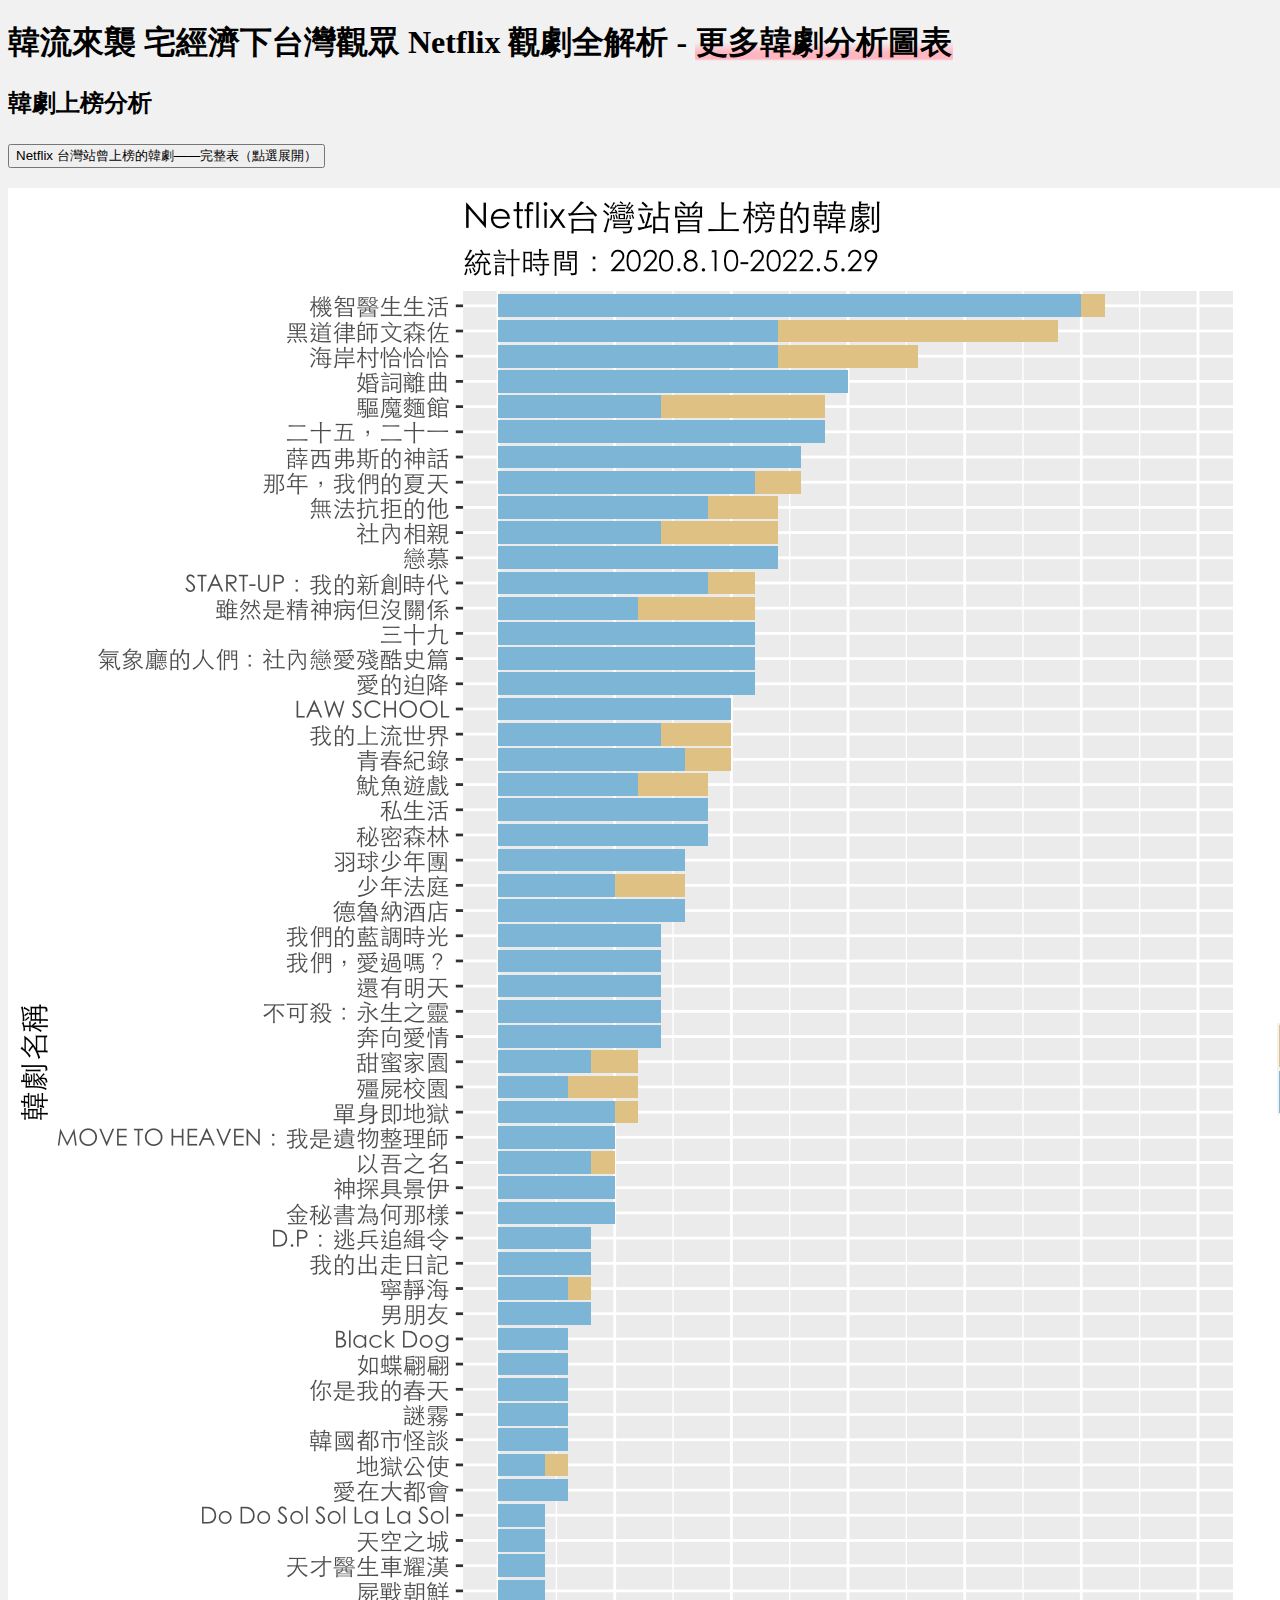
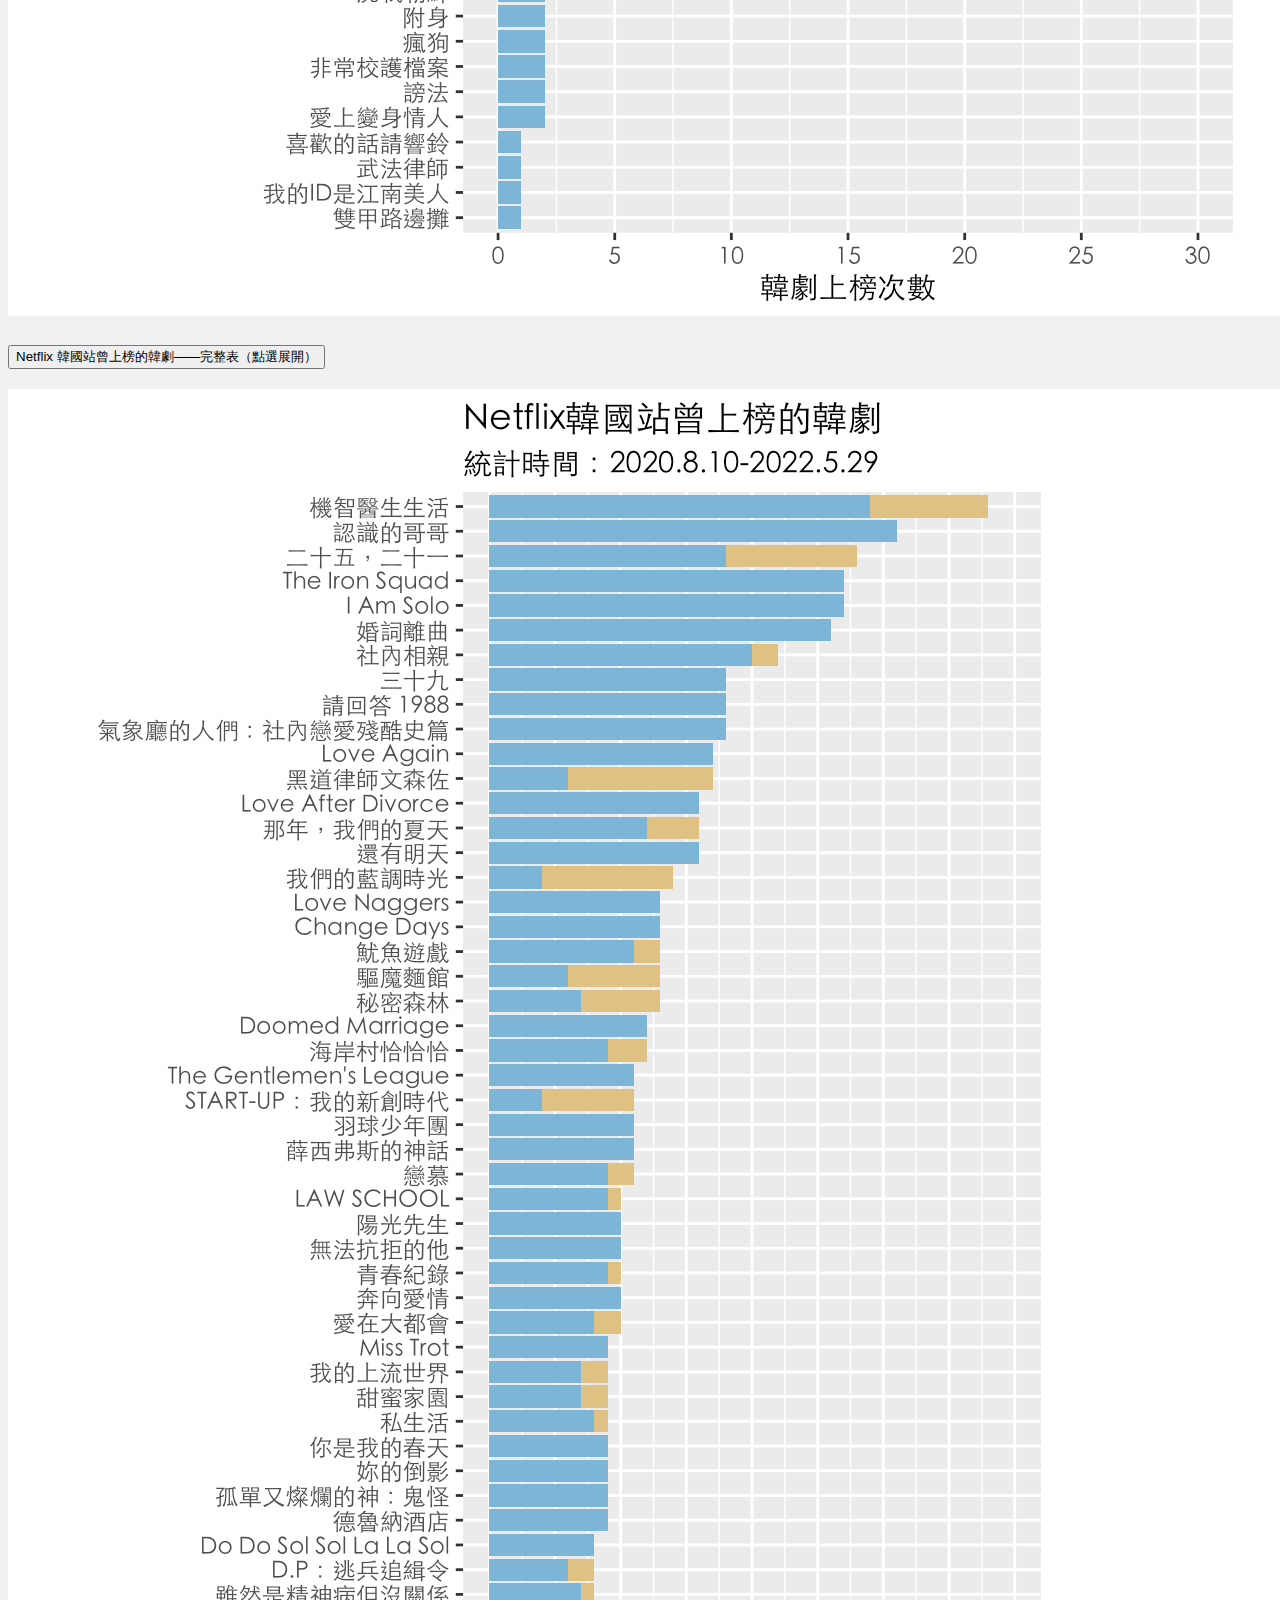
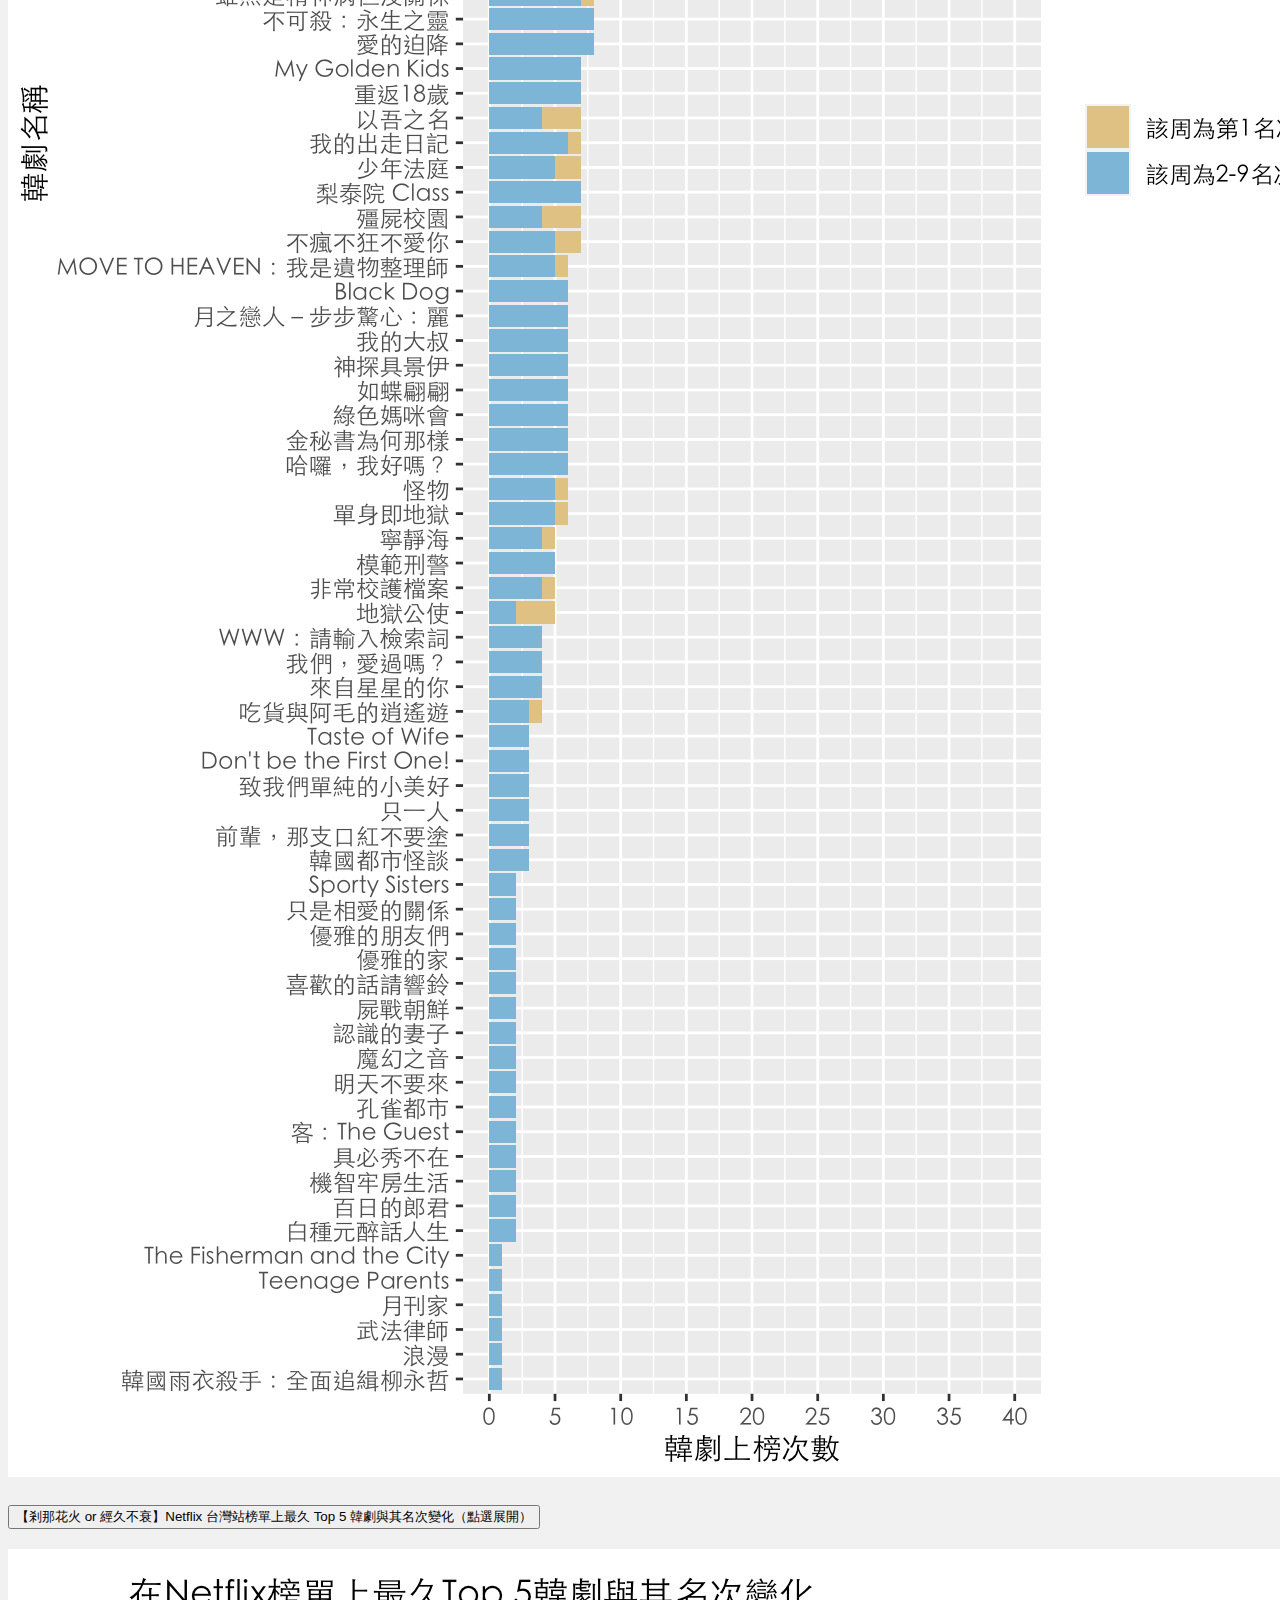
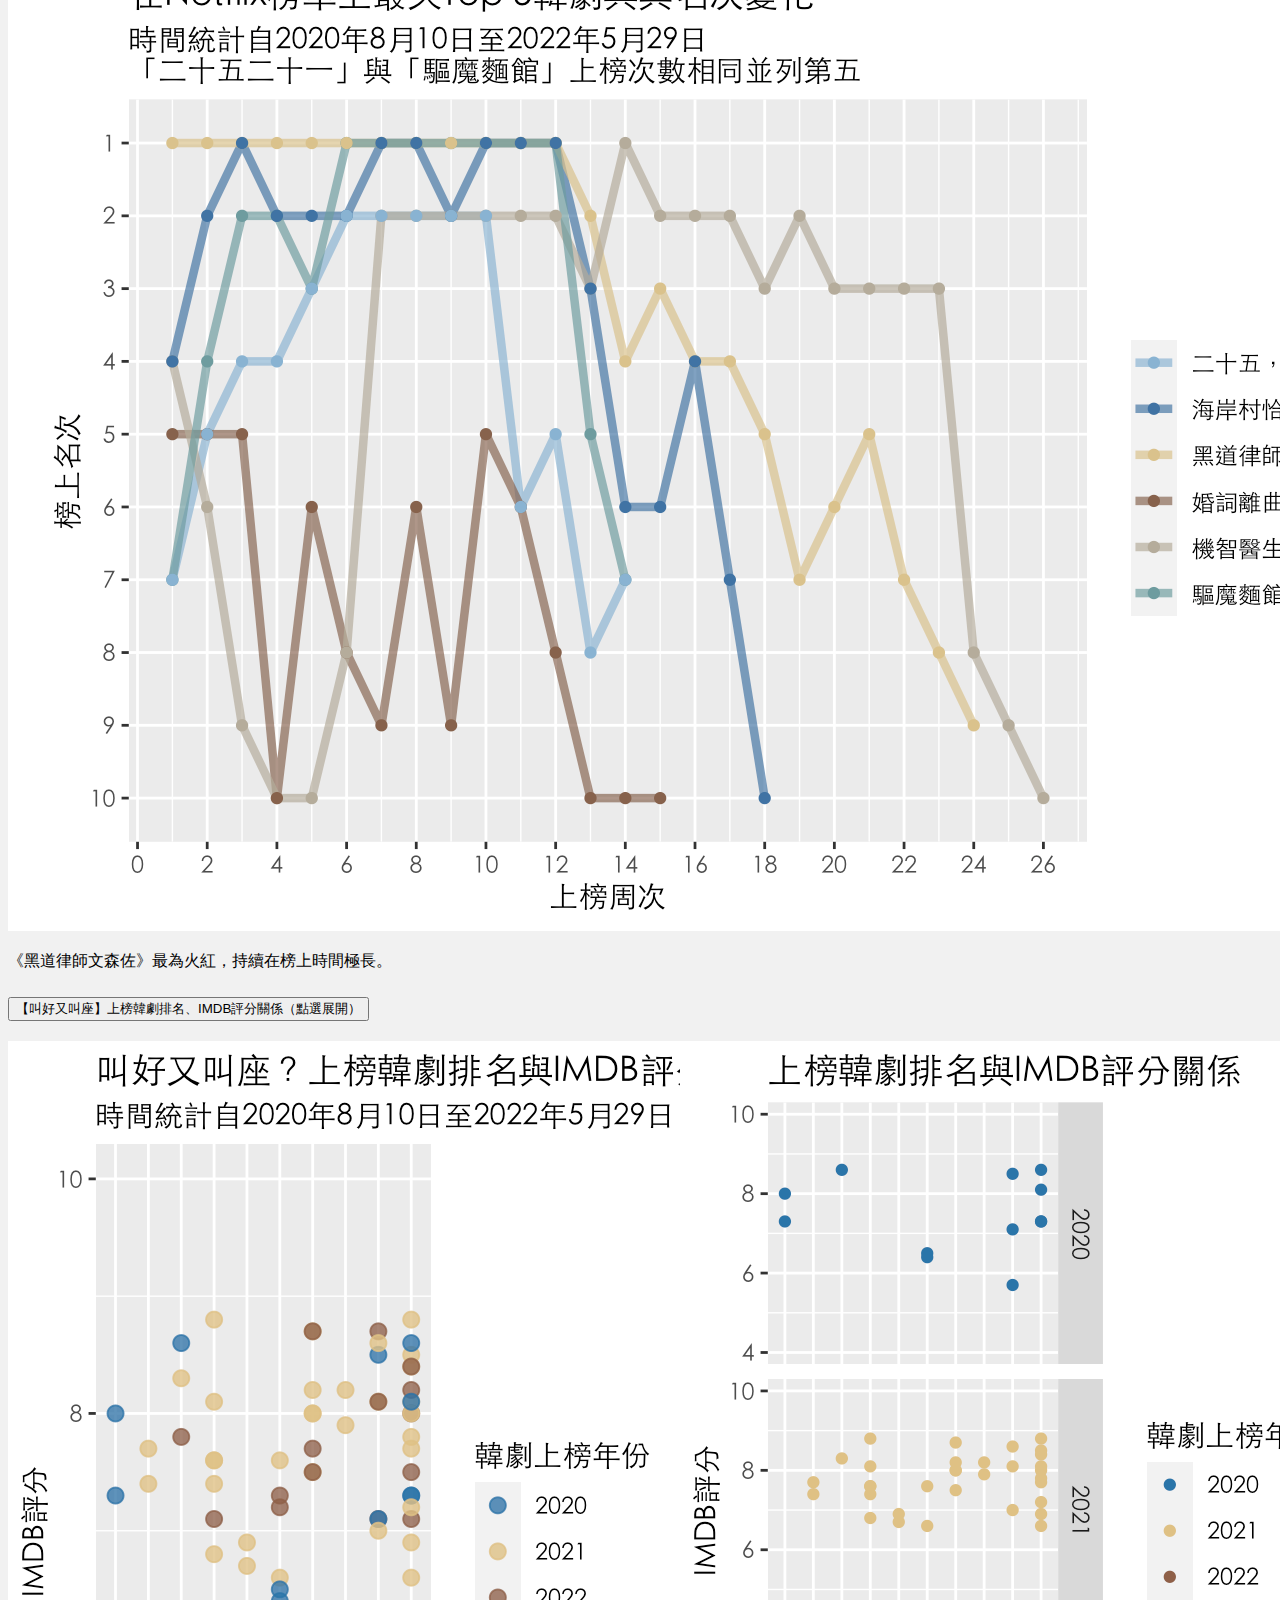
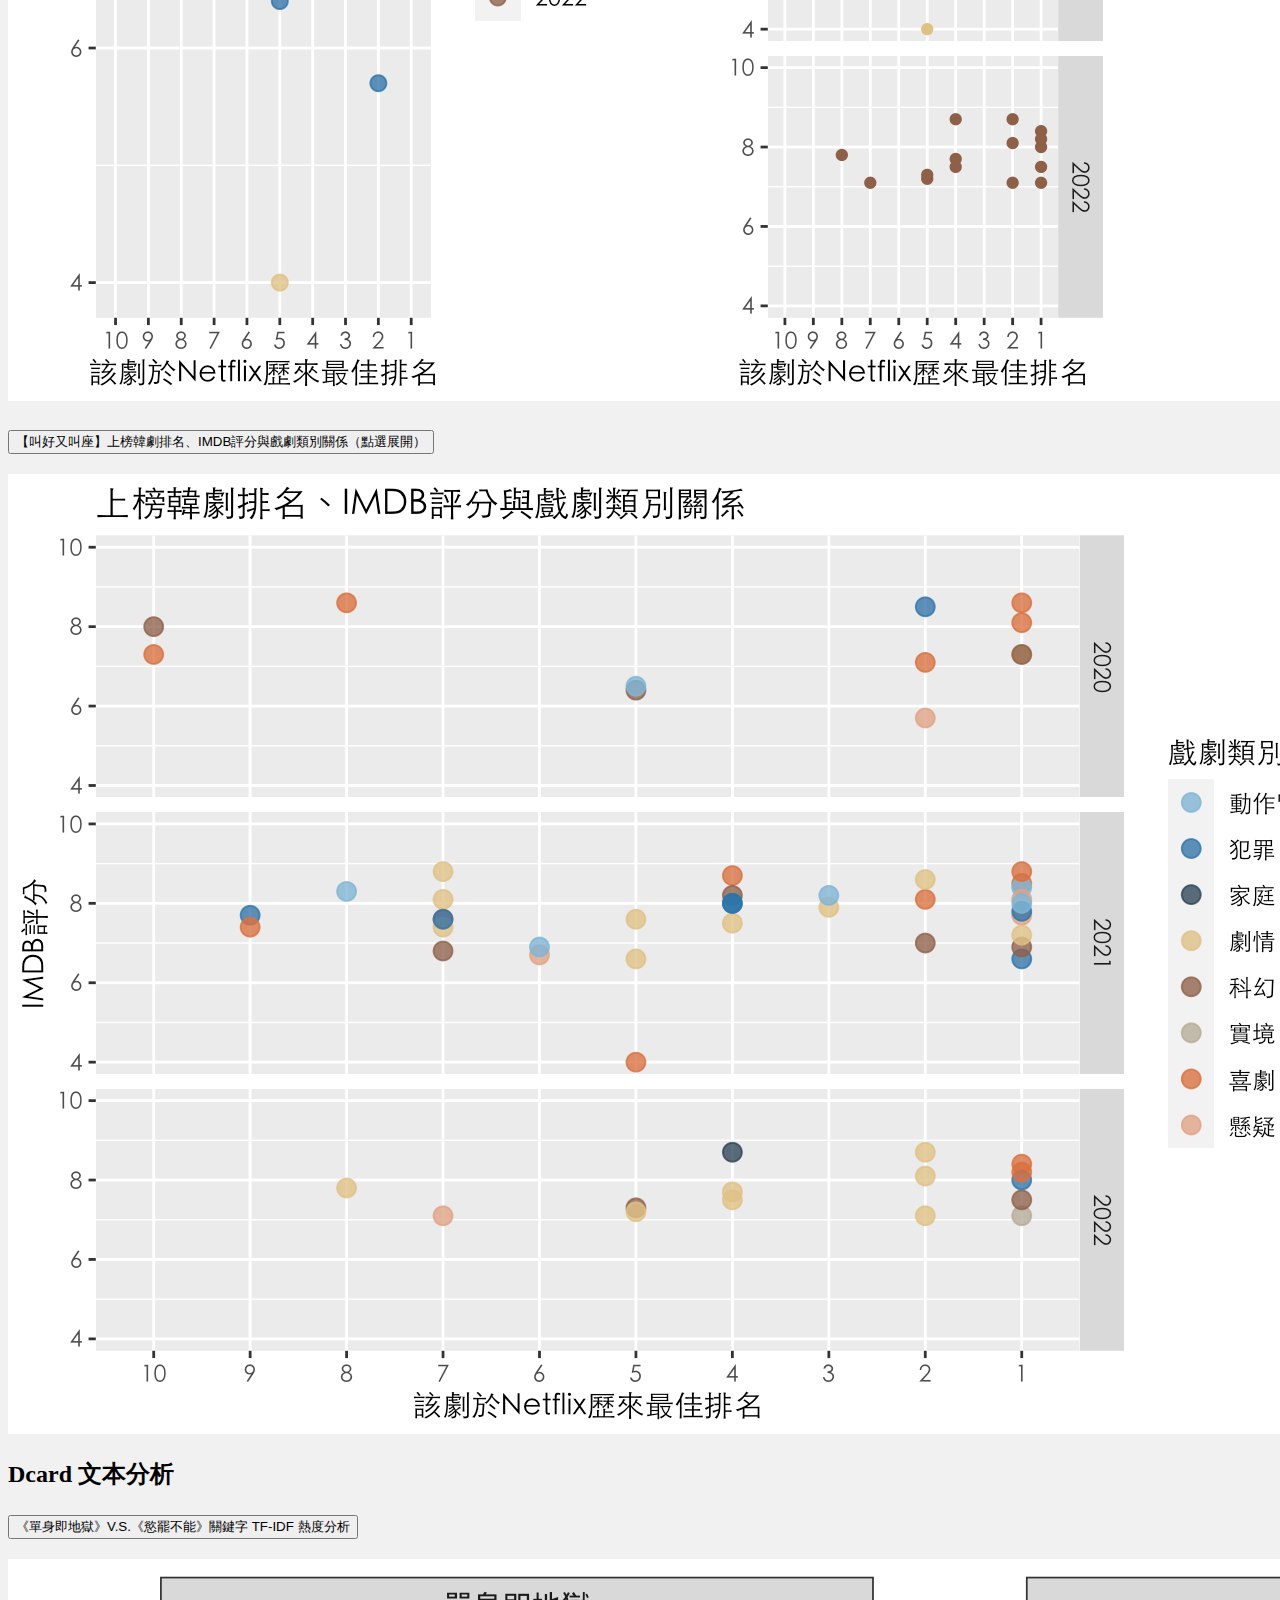
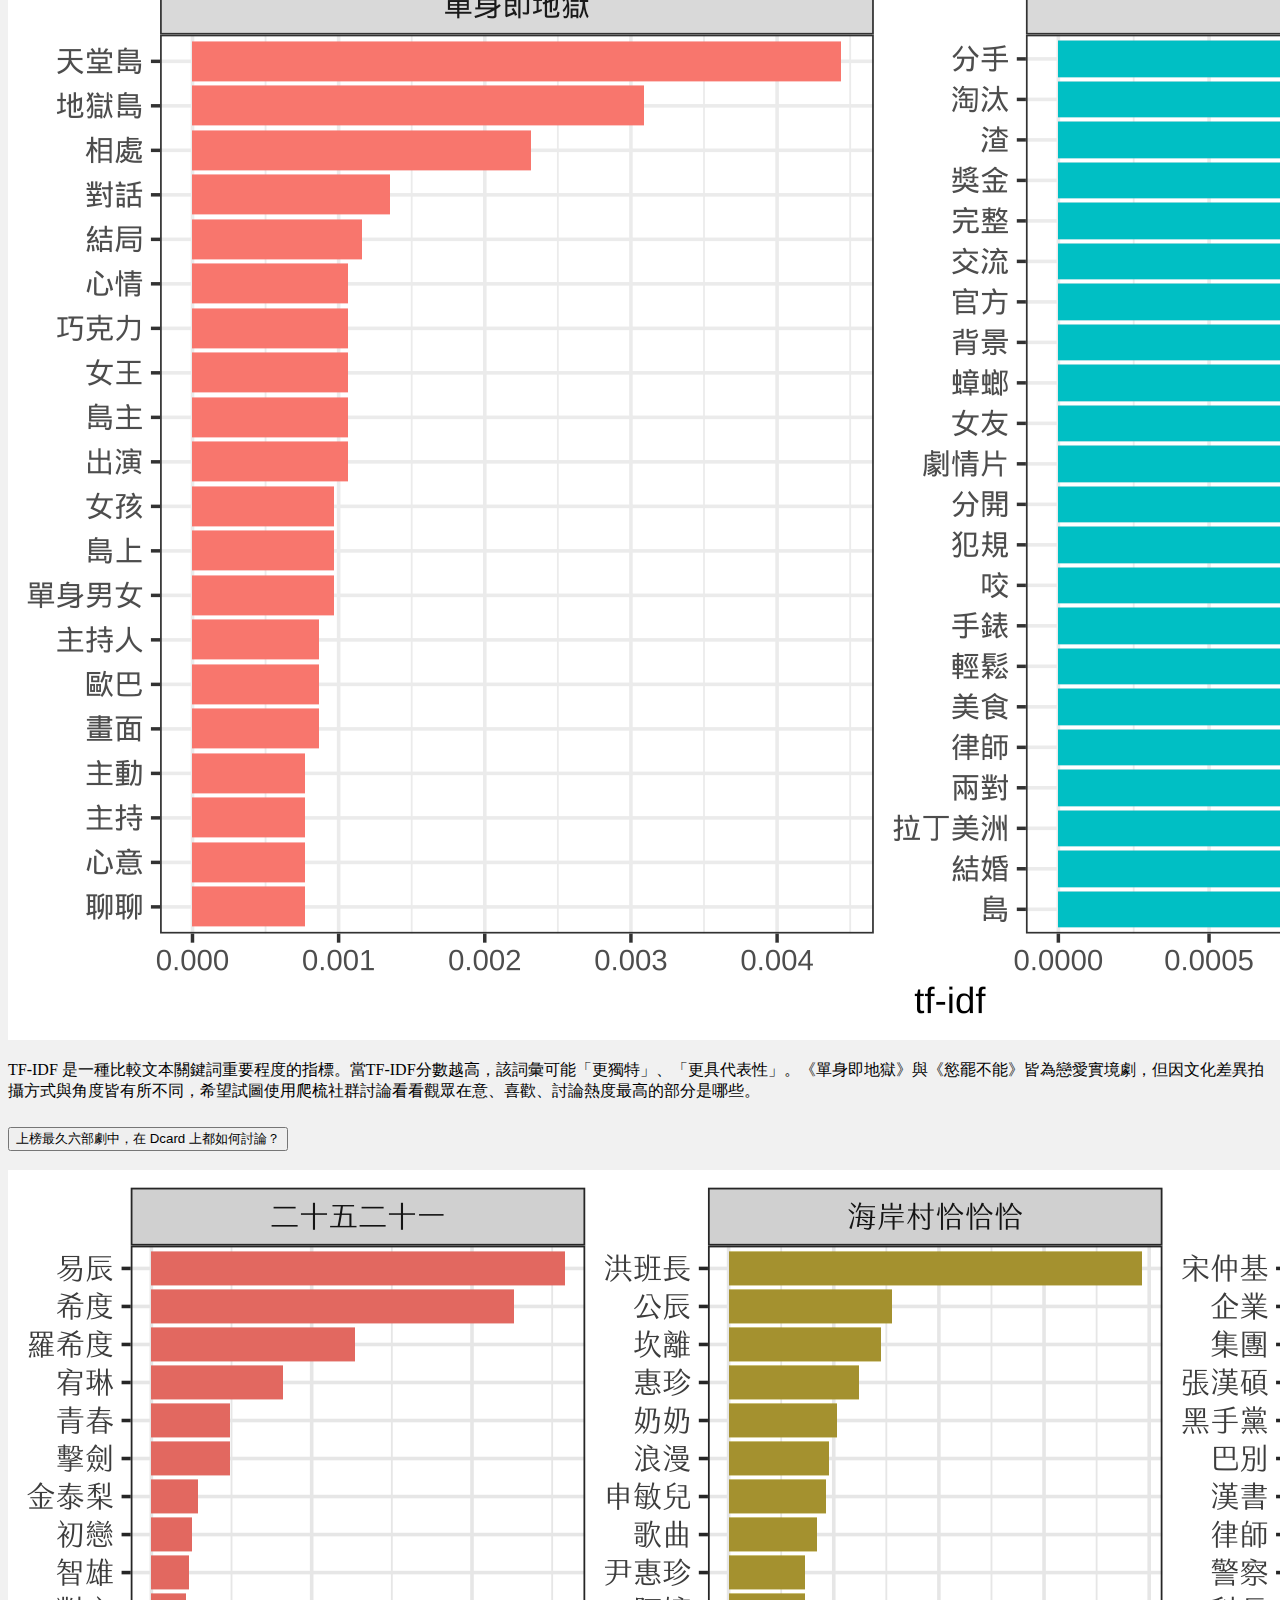
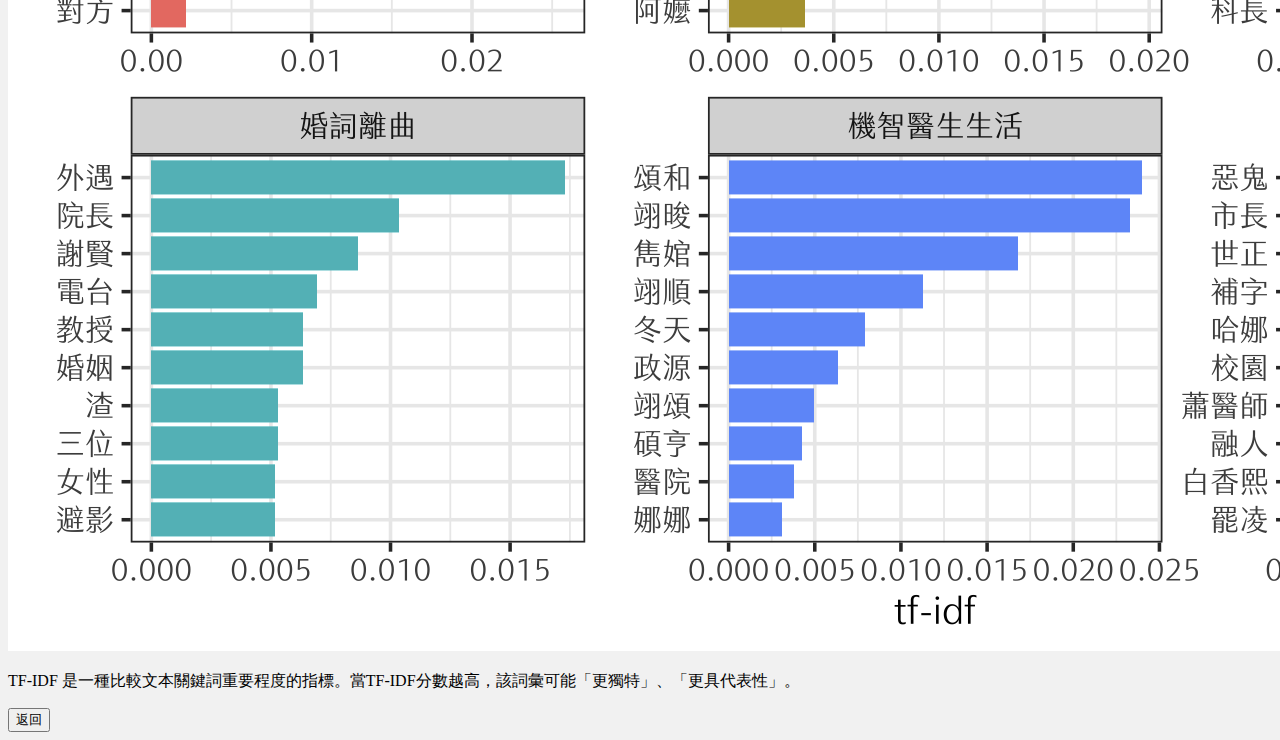
<file: advanced.html>
<!DOCTYPE html>
<html lang="en">
<head>
    <meta charset="UTF-8">
    <meta http-equiv="X-UA-Compatible" content="IE=edge">
    <meta name="viewport" content="width=device-width, initial-scale=1.0">
    <link rel="icon" href="key_raw/key_raw.004.png" type="image/x-icon" >
    <link href="https://cdn.jsdelivr.net/npm/bootstrap@5.0.0/dist/css/bootstrap.min.css" rel="stylesheet" integrity="sha384-wEmeIV1mKuiNpC+IOBjI7aAzPcEZeedi5yW5f2yOq55WWLwNGmvvx4Um1vskeMj0" crossorigin="anonymous">
    <link rel="stylesheet" href="css/all.css">
    <link rel="stylesheet" href="css/marker.css">
    <meta name=”description” content="韓劇成為串流影音平台的「必爭之地」" />
    <meta property="og:title" content="韓流來襲 宅經濟下台灣觀眾 Netflix 觀劇全解析 - 更多韓劇分析圖表" >
    <meta property="og:url" content="https://alan000322.github.io/KoreaDrama-TaiwanNetflixAnalysis/advanced.html">
    <meta property="og:image" content="./img/og.png">
    <meta property="og:description" content="更多 Netflix 韓劇分析圖表" >
    <title>韓流來襲 宅經濟下台灣觀眾 Netflix 觀劇全解析 - 更多韓劇分析圖表</title>
</head>
<body class="bg-gray">
    <div class="container">
        <div class="row p-2 mt-4">
            <h1 class="text-center">韓流來襲 宅經濟下台灣觀眾 Netflix 觀劇全解析 - <mark>更多韓劇分析圖表</mark></h1>
        </div>
        <div class="row d-flex justify-content-center mt-3 pt-3">
            <div class="col-md-9">
                <div class="title" id="korea-netflix-long">
                    <h2 class="fs-4">韓劇上榜分析</h2>
                </div>
                <div class="accordion" id="accordionExample">
                    <div class="card">
                        <div class="card-header" id="headingOne">
                            <h2 class="mb-0">
                                <button class="text-dark btn btn-link btn-block text-left text-decoration-none" type="button" data-toggle="collapse" data-target="#collapseOne" aria-expanded="true" aria-controls="collapseOne">
                                    Netflix 台灣站曾上榜的韓劇——完整表（點選展開）
                                </button>
                            </h2>
                        </div>
                        <div id="collapseOne" class="collapse" aria-labelledby="headingOne" data-parent="#accordionExample">
                            <div class="card-body text-center">
                                <img class="w-100 rounded shadow-sm" src="img/adv/adv-1.png" alt="">
                            </div>
                        </div>
                    </div>
                    <div class="card">
                        <div class="card-header" id="headingTwo">
                            <h2 class="mb-0">
                                <button class="text-dark btn btn-link btn-block text-left collapsed text-decoration-none" type="button" data-toggle="collapse" data-target="#collapseTwo" aria-expanded="false" aria-controls="collapseTwo">
                                    Netflix 韓國站曾上榜的韓劇——完整表（點選展開）
                                </button>
                            </h2>
                        </div>
                        <div id="collapseTwo" class="collapse" aria-labelledby="headingTwo" data-parent="#accordionExample">
                            <div class="card-body text-center">
                                <img class="w-100 rounded shadow-sm" src="img/adv/adv-2.png" alt="">
                            </div>
                        </div>
                    </div>
                    <div class="card">
                        <div class="card-header" id="headingFour">
                            <h2 class="mb-0">
                                <button class="text-dark btn btn-link btn-block text-left collapsed text-decoration-none" type="button" data-toggle="collapse" data-target="#collapseFour" aria-expanded="false" aria-controls="collapseFour">
                                    【剎那花火 or 經久不衰】Netflix 台灣站榜單上最久 Top 5 韓劇與其名次變化（點選展開）
                                </button>
                            </h2>
                        </div>
                        <div id="collapseFour" class="collapse" aria-labelledby="headingFour" data-parent="#accordionExample">
                            <div class="card-body text-center">
                                <img class="w-100 rounded shadow-sm" src="img/adv/adv-3.png" alt="">
                                <p class="fs-6 text-secondary pt-3 text-start">《黑道律師文森佐》最為火紅，持續在榜上時間極長。</p>
                            </div>
                        </div>
                    </div>
                    <div class="card">
                        <div class="card-header" id="headingSix">
                            <h2 class="mb-0">
                                <button class="text-dark btn btn-link btn-block text-left collapsed text-decoration-none" type="button" data-toggle="collapse" data-target="#collapseSix" aria-expanded="false" aria-controls="collapseSix">
                                    【叫好又叫座】上榜韓劇排名、IMDB評分關係（點選展開）
                                </button>
                            </h2>
                        </div>
                        <div id="collapseSix" class="collapse" aria-labelledby="headingSix" data-parent="#accordionExample">
                            <div class="card-body text-center">
                                <img class="w-100 rounded shadow-sm" src="img/adv/adv-4.png" alt="">
                                <p class="fs-6 text-secondary pt-3 text-start"></p>
                            </div>
                        </div>
                    </div>
                    <div class="card">
                        <div class="card-header" id="headingSeven">
                            <h2 class="mb-0">
                                <button class="text-dark btn btn-link btn-block text-left collapsed text-decoration-none" type="button" data-toggle="collapse" data-target="#collapseSeven" aria-expanded="false" aria-controls="collapseSeven">
                                    【叫好又叫座】上榜韓劇排名、IMDB評分與戲劇類別關係（點選展開）
                                </button>
                            </h2>
                        </div>
                        <div id="collapseSeven" class="collapse" aria-labelledby="headingSeven" data-parent="#accordionExample">
                            <div class="card-body text-center">
                                <img class="w-100 rounded shadow-sm" src="img/adv/adv-5.png" alt="">
                                <p class="fs-6 text-secondary pt-3 text-start"></p>
                            </div>
                        </div>
                    </div>
                </div>
                <div class="title pt-4">
                    <h2 class="fs-4">Dcard 文本分析</h2>
                </div>
                <div class="accordion" id="accordionExample2">
                    <div class="card">
                        <div class="card-header" id="headingThree">
                            <h2 class="mb-0">
                                <button class="text-dark btn btn-link btn-block text-left text-decoration-none" type="button" data-toggle="collapse" data-target="#collapseThree" aria-expanded="true" aria-controls="collapseThree">
                                    《單身即地獄》V.S.《慾罷不能》關鍵字 TF-IDF 熱度分析
                                </button>
                            </h2>
                        </div>
                        <div id="collapseThree" class="collapse show" aria-labelledby="headingThree" data-parent="#accordionExample2">
                            <div class="card-body text-center">
                                <img class="w-100 rounded shadow-sm" src="img/adv/adv-dcard-1.png" alt="dcard">
                                
                                <p class="fs-6 text-secondary pt-3 text-start">TF-IDF 是一種比較文本關鍵詞重要程度的指標。當TF-IDF分數越高，該詞彙可能「更獨特」、「更具代表性」。《單身即地獄》與《慾罷不能》皆為戀愛實境劇，但因文化差異拍攝方式與角度皆有所不同，希望試圖使用爬梳社群討論看看觀眾在意、喜歡、討論熱度最高的部分是哪些。</p>
                            </div>
                        </div>
                    </div>
                    <div class="card">
                        <div class="card-header" id="headingEight">
                            <h2 class="mb-0">
                                <button class="text-dark btn btn-link btn-block text-left text-decoration-none" type="button" data-toggle="collapse" data-target="#collapseEight" aria-expanded="true" aria-controls="collapseEight">
                                    上榜最久六部劇中，在 Dcard 上都如何討論？
                                </button>
                            </h2>
                        </div>
                        <div id="collapseEight" class="collapse" aria-labelledby="headingEight" data-parent="#accordionExample2">
                            <div class="card-body text-center">
                                <img class="w-100 rounded shadow-sm" src="img/adv/adv-dcard-2.png" alt="dcard">
                                
                                <p class="fs-6 text-secondary pt-3 text-start">TF-IDF 是一種比較文本關鍵詞重要程度的指標。當TF-IDF分數越高，該詞彙可能「更獨特」、「更具代表性」。</p>
                            </div>
                        </div>
                    </div>
                </div>
            </div>
        </div>
        <div class="row mt-4 p-4 d-flex justify-content-center text-center">
            <a href="./index.html"><button class="btn btn-outline-secondary w-25">返回</button></a>
        </div>
    </div>
    <!-- Bootstrap Bundle with Popper -->
    <script src="https://cdn.jsdelivr.net/npm/jquery@3.5.1/dist/jquery.slim.min.js" integrity="sha384-DfXdz2htPH0lsSSs5nCTpuj/zy4C+OGpamoFVy38MVBnE+IbbVYUew+OrCXaRkfj" crossorigin="anonymous"></script>
    <script src="https://cdn.jsdelivr.net/npm/popper.js@1.16.1/dist/umd/popper.min.js" integrity="sha384-9/reFTGAW83EW2RDu2S0VKaIzap3H66lZH81PoYlFhbGU+6BZp6G7niu735Sk7lN" crossorigin="anonymous"></script>
    <script src="https://cdn.jsdelivr.net/npm/bootstrap@4.6.1/dist/js/bootstrap.min.js" integrity="sha384-VHvPCCyXqtD5DqJeNxl2dtTyhF78xXNXdkwX1CZeRusQfRKp+tA7hAShOK/B/fQ2" crossorigin="anonymous"></script>
</body>
</html>
</file>
<file: css/all.css>
.bg-gray {
    background-color: #f1f1f1;
}
.w-35 {
    width: 35%;
}
.w-75 {
    width: 75%;
}
.vh-50 {
    height: 50vh;
}
.netflix-long {
    background-image: url("../img/bg-netflix-long.png");
    background-size: contain;
    background-repeat: no-repeat;
    position: absolute;
    height: 100px;
    width: 768px;
    z-index: 999;
    transform: skew(20deg, -20deg);
    left: -50px;
}
.netflix-bobble {
    background-image: url("../key_raw/key_raw.002.png");
    background-size: contain;
    background-repeat: no-repeat;
    position: absolute;
    height: 20%;
    width: 20%;
    top: 70vh;
    right: 0px;
    z-index: 999;
}
@media (max-width:768px) {
    .netflix-long {
    background-image: url("../img/bg-netflix-long.png");
    background-repeat: no-repeat;
    position: absolute;
    z-index: 999;
    max-width: 100%;
    background-position: -100px 0px;
    transform: skew(25deg, -25deg);
    left: -50px;
    }
}

.para {
    font-size: 18px;
    line-height: 1.8;
    color: rgb(74, 73, 73);
    /* white-space: pre-wrap; */
    text-align: justify;
    margin: 30px auto;
}
</file>
<file: css/marker.css>
mark {
    background-color: transparent;
    padding: 3px 1px;
    border-radius: 5px;  
    background: linear-gradient(transparent 40%, rgba(255,255,255,0) 50%, #ffb6c1  75%, #ffb6c1 90%, transparent 95%);
}
</file>
